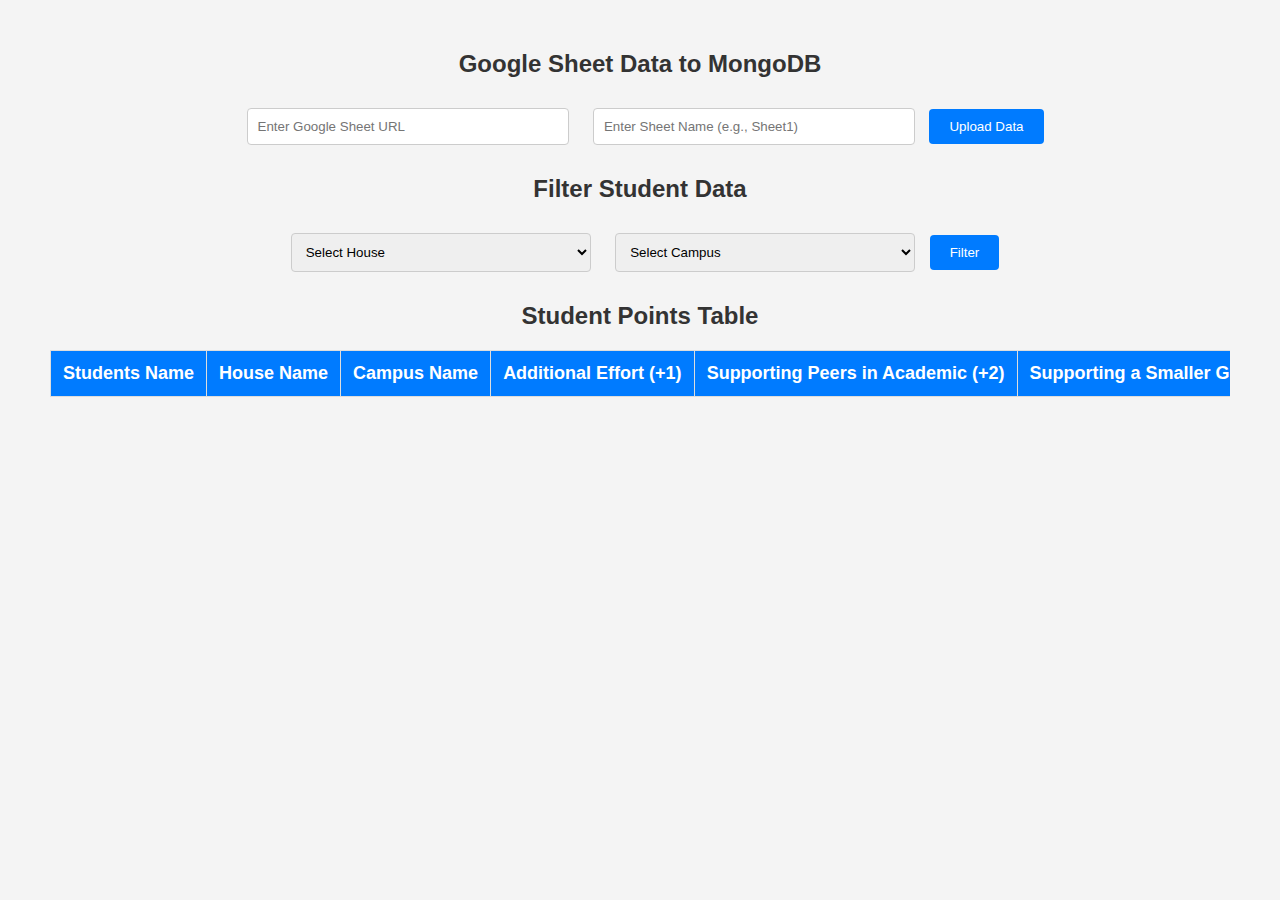
<file: data.html>
<!DOCTYPE html>
<html lang="en">

<head>
    <meta charset="UTF-8">
    <meta name="viewport" content="width=device-width, initial-scale=1.0">
    <title>Google Sheet to MongoDB</title>
    <link rel="stylesheet" href="data.css">
</head>

<body>
    <h2>Google Sheet Data to MongoDB</h2>
    <input type="text" id="sheetUrl" placeholder="Enter Google Sheet URL">
    <input type="text" id="sheetName" placeholder="Enter Sheet Name (e.g., Sheet1)">
    <button onclick="sendSheetData()">Upload Data</button>
    <p id="message"></p>

    <h2>Filter Student Data</h2>
    <select id="houseFilter">
        <option value="">Select House</option>
        <option value="Malhaar">Malhaar House</option>
        <option value="Bhairav">Bhairav House</option>
        <option value="Bageshree">Bageshree House</option>
    </select>
    <select id="campusFilter">
        <option value="">Select Campus</option>
        <option value="Jashpur">Jashpur Campus</option>
        <option value="Udaipur">Udaipur Campus</option>
        <option value="Pune">Pune Campus</option>
        <option value="Raipur">Raipur Campus</option>
        <option value="Kishanganj">Kishanganj Campus</option>
        <option value="Sarjapur">Sarjapur Campus</option>
        <option value="Dantewada">Dantewada Campus</option>
        <option value="Himachal">Himachal Campus</option>
        <option value="Dharamashala">Dharmashala Campus</option>
    </select>
    <button onclick="applyFilter()">Filter</button>

    <br>
    <h2>Student Points Table</h2>
    <div class="table-container">
        <table id="studentTable">
            <thead>
                <tr>
                    <th>Students Name</th>
                    <th>House Name</th>
                    <th>Campus Name</th>
                    <th>Additional Effort (+1)</th>
                    <th>Supporting Peers in Academic (+2)</th>
                    <th>Supporting a Smaller Group in Learning (+3)</th>
                    <th>Support by Taking a Session for a Large Group (+4)</th>
                    <th>Total Academic Points</th>
                    <th>Additional Effort in Life Skills (+1)</th>
                    <th>Supporting Peers in Life Skills (+2)</th>
                    <th>Supporting the Community in Life Skills (+4)</th>
                    <th>Efforts to Learn English (+2)</th>
                    <th>Competition Winners (Group) (+5)</th>
                    <th>Council Activeness (-2)</th>
                    <th>Solving a Problem (+3)</th>
                    <th>Task Winners (Individual) (+2)</th>
                    <th>Getting a Job (+15)</th>
                    <th>Total Culture Points</th>
                    <th>Total of Academic and Culture</th>
                </tr>
            </thead>
            <tbody>
                <!-- Data will be inserted here dynamically -->
            </tbody>
        </table>
    </div>

    <script>
        function sendSheetData() {
            const sheetUrl = document.getElementById("sheetUrl").value.trim();
            const sheetName = document.getElementById("sheetName").value.trim();
            const messageElement = document.getElementById("message");

            if (!sheetUrl || !sheetUrl.includes("docs.google.com/spreadsheets")) {
                messageElement.innerText = "⚠️ Please enter a valid Google Sheet URL!";
                return;
            }

            if (!sheetName) {
                messageElement.innerText = "⚠️ Please enter a Sheet Name!";
                return;
            }

            messageElement.innerText = "⏳ Uploading data to MongoDB...";
            console.log("Sending data to backend:", { sheetUrl, sheetName });

            fetch("https://reward-dashboard-backend.vercel.app/fetch-sheet-data", {
                method: "POST",
                headers: { "Content-Type": "application/json" },
                body: JSON.stringify({ sheetUrl, sheetName })
            })
                .then(async response => {
                    if (!response.ok) {
                        const errorData = await response.json();
                        throw new Error(errorData.error || `HTTP error! status: ${response.status}`);
                    }
                    return response.json();
                })
                .then(data => {
                    console.log("Backend response:", data);
                    messageElement.innerText = data.message ? `✅ ${data.message}` : "❌ Error: Unable to upload data.";
                })
                .catch(error => {
                    console.error("Error uploading data:", error);
                    messageElement.innerText = `❌ Error: ${error.message}`;
                });
        }

        let studentsData = [];
        document.addEventListener("DOMContentLoaded", function () {
            fetch("https://reward-dashboard-backend.vercel.app/api/students")
                .then(async response => {
                    if (!response.ok) {
                        const errorData = await response.json();
                        throw new Error(errorData.error || `HTTP error! status: ${response.status}`);
                    }
                    return response.json();
                })
                .then(data => {
                    console.log("Fetched student data:", data);
                    studentsData = data; // Store the fetched data in a global variable
                    displayAllStudents(data); // Function to display all students
                    displayTopHouses(data); // Function to display top-performing houses
                })
                .catch(error => console.error("Error fetching student data:", error));
        });

        function displayAllStudents(data) {
            const tableBody = document.querySelector("#studentTable tbody");
            tableBody.innerHTML = "";

            if (!data || data.length === 0) {
                tableBody.innerHTML = "<tr><td colspan='19'>No data available</td></tr>";
                return;
            }

            data.forEach(student => {
                const row = document.createElement("tr");
                row.innerHTML = `
                    <td>${student.studentName}</td>
                    <td>${student.houseName}</td>
                    <td>${student.campusName}</td>
                    <td>${student.additionalEffort}</td>
                    <td>${student.supportingPeersAcademics}</td>
                    <td>${student.supportingSmallerGroup}</td>
                    <td>${student.supportLargeGroup}</td>
                    <td>${student.totalAcademicPoints}</td>
                    <td>${student.additionalEffortsLifeSkills}</td>
                    <td>${student.supportingPeersLifeSkills}</td>
                    <td>${student.supportingCommunityLifeSkills}</td>
                    <td>${student.effortsToLearnEnglish}</td>
                    <td>${student.competitionWinners}</td>
                    <td>${student.councilActiveness}</td>
                    <td>${student.solvingProblem}</td>
                    <td>${student.taskWinners}</td>
                    <td>${student.gettingAJob}</td>
                    <td>${student.totalCulturePoints}</td>
                    <td>${student.totalAcademicAndCulture}</td>
                `;
                tableBody.appendChild(row);
            });
        }

        function displayTopHouses(data) {
            const campusGroups = {};

            // Grouping data by campus & house, summing their total points
            data.forEach(student => {
                const campus = student.campusName;
                const house = student.houseName;
                const totalPoints = student.totalAcademicAndCulture;

                if (!campusGroups[campus]) {
                    campusGroups[campus] = {};
                }

                if (!campusGroups[campus][house]) {
                    campusGroups[campus][house] = 0;
                }

                campusGroups[campus][house] += totalPoints;
            });

            // Finding the highest-scoring house per campus
            const topHouses = Object.keys(campusGroups).map(campus => {
                const houses = campusGroups[campus];
                const topHouse = Object.keys(houses).reduce((top, house) => {
                    return houses[house] > houses[top] ? house : top;
                });

                return { campus, house: topHouse, totalPoints: houses[topHouse] };
            });

            // Updating the Top Houses table
            const topHousesBody = document.createElement("tbody");
            topHouses.forEach(entry => {
                const row = document.createElement("tr");
                row.innerHTML = `
                    <td>${entry.campus}</td>
                    <td>${entry.house}</td>
                    <td>${entry.totalPoints}</td>
                `;
                topHousesBody.appendChild(row);
            });

            const topHousesTable = document.createElement("table");
            topHousesTable.innerHTML = `
                <thead>
                    <tr>
                        <th>Campus Name</th>
                        <th>Top House</th>
                        <th>Total Points</th>
                    </tr>
                </thead>
            `;
            topHousesTable.appendChild(topHousesBody);
            document.body.appendChild(topHousesTable);
        }

        function applyFilter() {
            const selectedHouse = document.getElementById("houseFilter").value;
            const selectedCampus = document.getElementById("campusFilter").value;

            const filteredData = studentsData.filter(student => {
                return (!selectedHouse || student.houseName === selectedHouse) &&
                    (!selectedCampus || student.campusName === selectedCampus);
            });

            displayAllStudents(filteredData); // Update table with filtered data
        }
    </script>



</body>

</html>
</file>
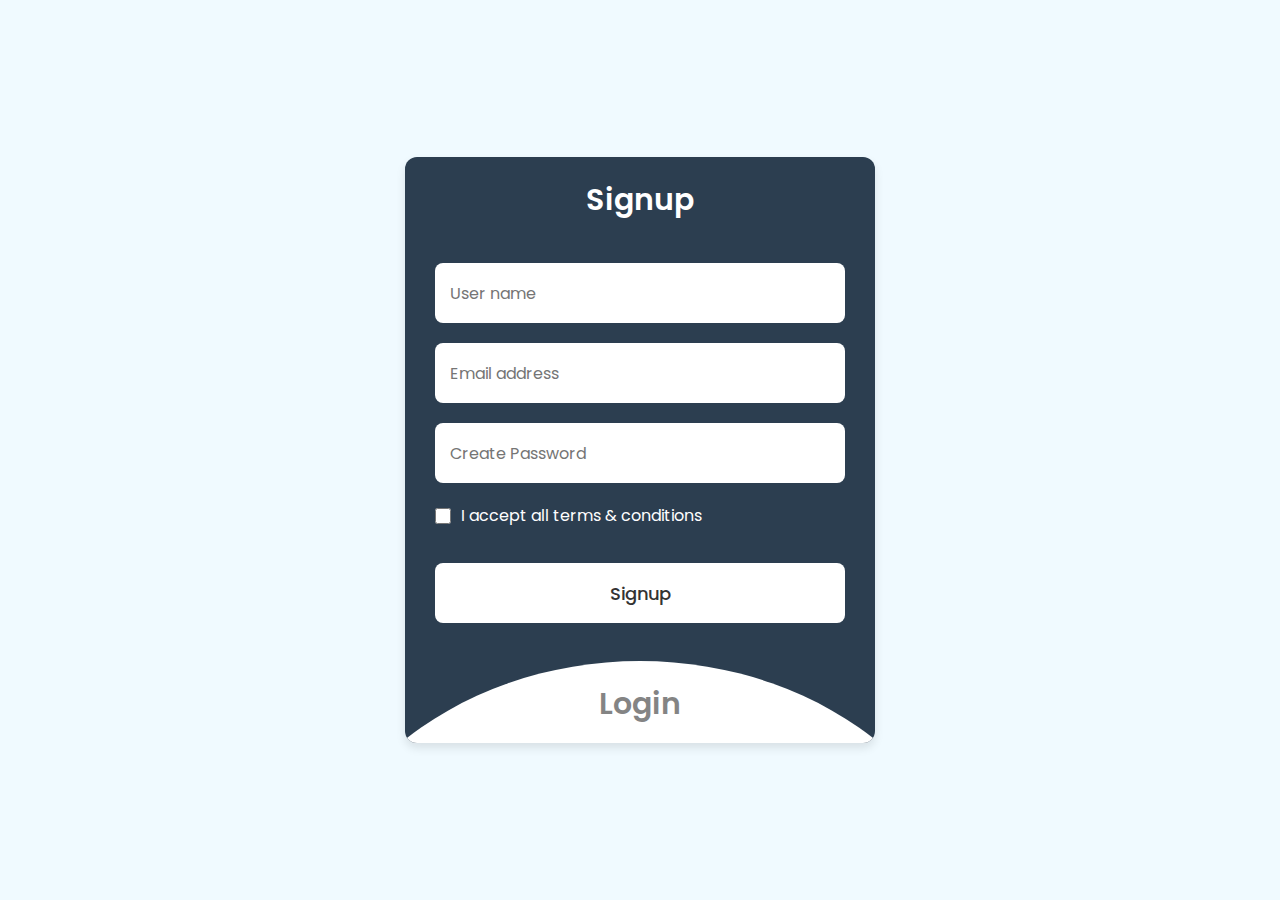
<file: index1.html>
<!DOCTYPE html>
<html lang="en">

<head>
    <meta charset="UTF-8" />
    <meta http-equiv="X-UA-Compatible" content="IE=edge" />
    <meta name="viewport" content="width=device-width, initial-scale=1.0" />
    <title>Login & Signup Form</title>
    <link rel="stylesheet" href="login.css">
</head>

<body>
    
    <section class="wrapper">
        <div class="form signup">
            <header>Signup</header>
            <form action="#" id="form1">
                <input type="text" id="username" placeholder="User name" required />
                <input type="text" id="email" placeholder="Email address" required />
                <input type="password" id="password" placeholder="Create Password" required />
                <div class="checkbox">
                    <input type="checkbox" id="signupCheck" />
                    <label for="signupCheck">I accept all terms & conditions</label>
                </div>
                <input type="submit" id="signupBtn" value="Signup" />
            </form>
            
        </div>

        <div class="form login">
            <header>Login</header>
            <form action="#" id="form2">
                <input type="text" id="loginEmail" placeholder="Email address" required />
                <input type="password" id="loginPassword" placeholder="Password" required />

                <a href="#" title="This feature is in progress.">Forgot password?</a>
                <input type="submit" id="loginBtn" value="Login" />
            </form>
        </div>

        <script>
            const wrapper = document.querySelector(".wrapper"),
                signupHeader = document.querySelector(".signup header"),
                loginHeader = document.querySelector(".login header");

            loginHeader.addEventListener("click", () => {
                wrapper.classList.add("active");
            });
            signupHeader.addEventListener("click", () => {
                wrapper.classList.remove("active");
            });
        </script>
        <script type="module" src="./login.js"></script>
    </section>
</body>

</html>
</file>
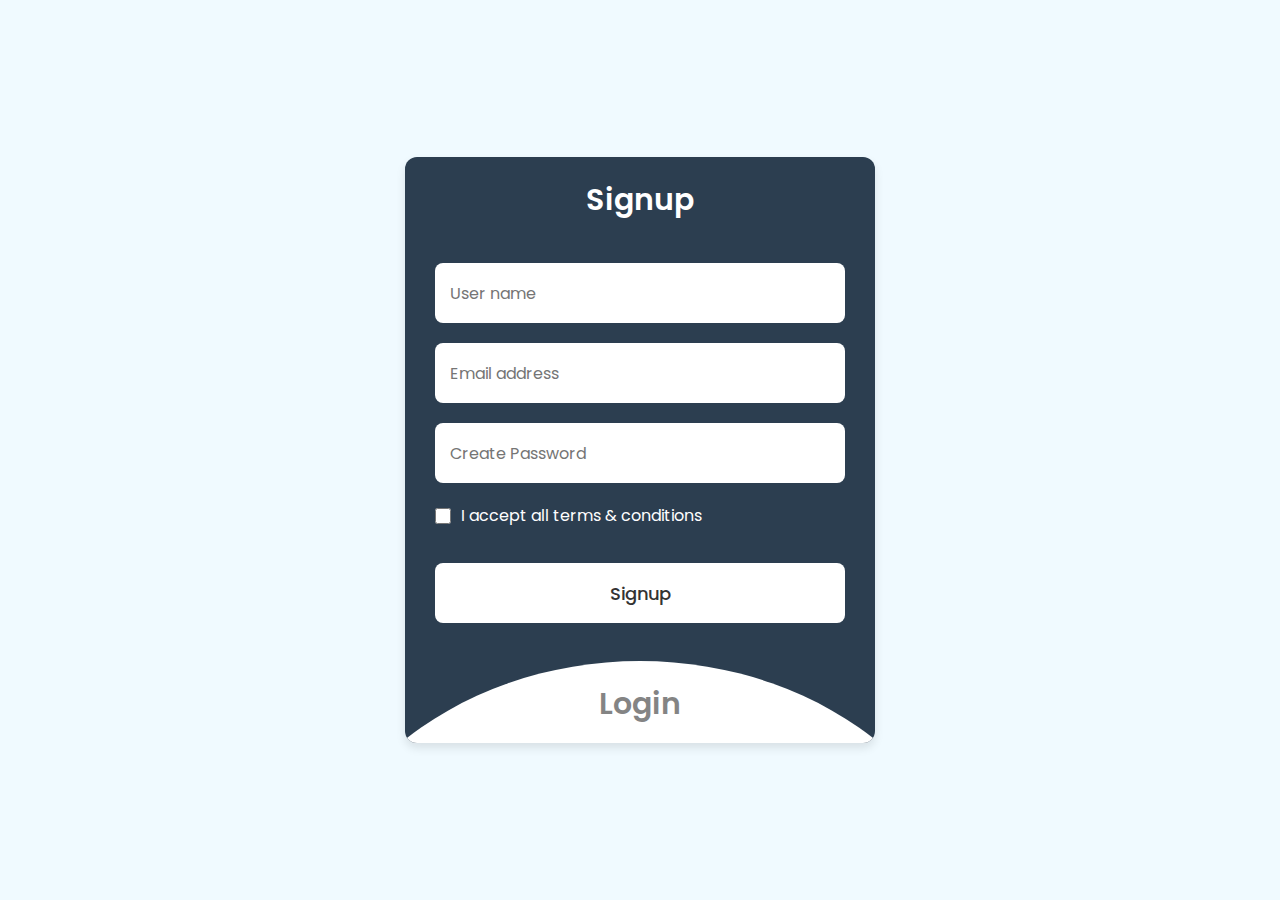
<file: login.html>
<!DOCTYPE html>
<html lang="en">

<head>
    <meta charset="UTF-8" />
    <meta http-equiv="X-UA-Compatible" content="IE=edge" />
    <meta name="viewport" content="width=device-width, initial-scale=1.0" />
    <title>Login & Signup Form</title>
    <link rel="stylesheet" href="login.css">
</head>

<body>
    
    <section class="wrapper">
        <div class="form signup">
            <header>Signup</header>
            <form action="#" id="form1">
                <input type="text" id="username" placeholder="User name" required />
                <input type="text" id="email" placeholder="Email address" required />
                <input type="password" id="password" placeholder="Create Password" required />
                <div class="checkbox">
                    <input type="checkbox" id="signupCheck" />
                    <label for="signupCheck">I accept all terms & conditions</label>
                </div>
                <input type="submit" id="signupBtn" value="Signup" />
            </form>
            
        </div>

        <div class="form login">
            <header>Login</header>
            <form action="#" id="form2">
                <input type="text" id="loginEmail" placeholder="Email address" required />
                <input type="password" id="loginPassword" placeholder="Password" required />
                <div class="checkbox">
                    <input type="checkbox" id="adminCheck" />
                    <label for="adminCheck" id="admin">Admin</label>
                </div>

                <a href="#">Forgot password?</a>
                <input type="submit" id="loginBtn" value="Login" />
            </form>
        </div>

        <script>
            const wrapper = document.querySelector(".wrapper"),
                signupHeader = document.querySelector(".signup header"),
                loginHeader = document.querySelector(".login header");

            loginHeader.addEventListener("click", () => {
                wrapper.classList.add("active");
            });
            signupHeader.addEventListener("click", () => {
                wrapper.classList.remove("active");
            });
        </script>
        <script type="module" src="./login.js"></script>
    </section>
</body>

</html>
</file>
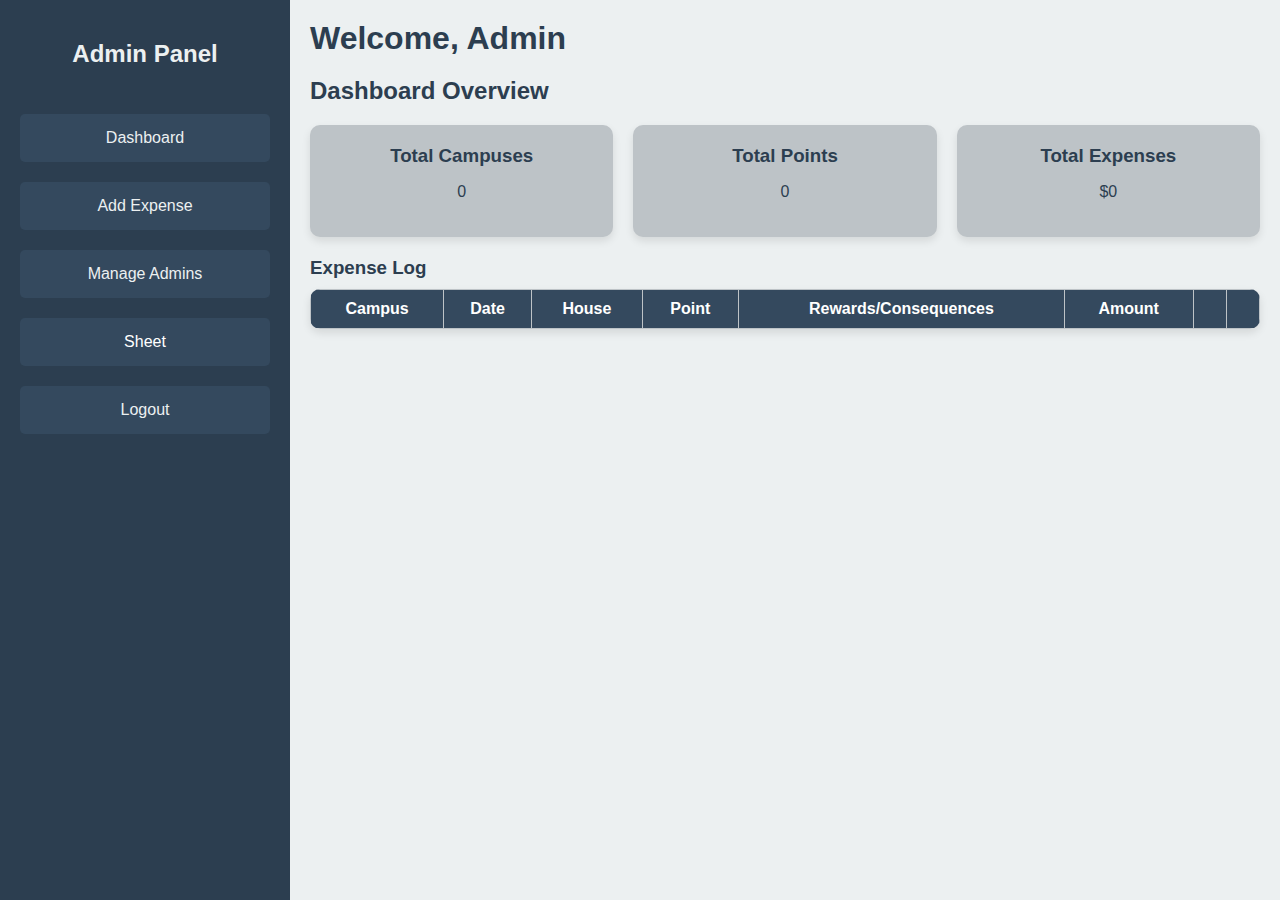
<file: main.html>
<!DOCTYPE html>
<html lang="en">
<head>
    <meta charset="UTF-8">
    <meta name="viewport" content="width=device-width, initial-scale=1.0">
    <title>Admin Dashboard</title>
    <link rel="stylesheet" href="style.css">
</head>
<body>
    
    <div id="container">    
        <!-- Sidebar -->
        <aside id="sidebar">
            <h2>Admin Panel</h2>
            <ul>
                <li><button id="dashboard-btn">Dashboard</button></li>
                <li><button id="add-expense-btn">Add Expense</button></li>
                <li><button id="manage-admins-btn">Manage Admins</button></li>
                <li><button id="sheet-btn"><a href="https://docs.google.com/spreadsheets/d/1IodvGV6DhMuhcp9enRTynJlA3NYFjV677FBYBTl4nSA/edit?gid=0#gid=0" target="_blank">Sheet</a></button></li>
                <li><button id="logout-btn">Logout</button></li>
            </ul>
        </aside>

        <!-- Main Content -->
        <main id="content">
            <header>
                <h1 id="admin-name">Welcome, Admin</h1>
            </header>

            <!-- Dashboard Section -->
            <section id="dashboard-section">
                <h2>Dashboard Overview</h2>
                <div id="stats">
                    <div class="stat-box">
                        <h3>Total Campuses</h3>
                        <p id="total-campuses">0</p>
                    </div>
                    <div class="stat-box">
                        <h3>Total Points</h3>
                        <p id="total-points">0</p>
                    </div>
                    <div class="stat-box">
                        <h3>Total Expenses</h3>
                        <p id="total-expenses">$0</p>
                    </div>
                </div>
                <div id="expense-log">
                    <h3>Expense Log</h3>
                    <table>
                        <thead>
                            <tr>
                                <th>Campus</th>
                                <th>Date</th>
                                <th>House</th>
                                <th>Point</th>
                                <th>Rewards/Consequences</th>
                                <th>Amount</th>
                                <th></th>
                                <th></th>
                            </tr>
                        </thead>
                        <tbody id="expense-table-body"></tbody>
                    </table>
                </div>
            </section>

            <!-- Add Expense Section -->
            <section id="add-expense-section" class="hidden">
                <h2>Add Campus Expense</h2>
                <form id="expense-form">
                    <label for="campus">Select Campus:</label>
                    <select id="campus">
                        <option value="Jashpur">Jashpur</option>
                        <option value="Dharmashala">Dharmashala</option>
                        <option value="Raipur">Raipur</option>
                        <option value="Pune">Pune</option>
                        <option value="Dantewada">Dantewada</option>
                        <option value="Udaipur">Udaipur</option>
                        <option value="Sarjapur">Sarjapur</option>
                        <option value="Himachal">Himachal</option>
                        <option value="Kisanganj">Kisanganj</option>
                    </select>

                    <label for="house">Select House:</label>
                    <select id="house">
                        <option value="Malhar">Malhar</option>
                        <option value="Bageshree">Bageshree</option>
                        <option value="Bhairav">Bhairav</option>
                    </select>

                    <label for="point">Point:</label>
                    <input type="number" id="point" placeholder="Enter point" required>

                    <label for="rewards">Rewards/Consequences:</label>
                    <input type="text" id="rewards" placeholder="Enter rewards or consequences" required>

                    <label for="amount">Expense Amount:</label>
                    <input type="number" id="amount" placeholder="Enter amount" required>

                    <label for="date">Date:</label>
                    <input type="date" id="date" required>

                    <button type="submit">Add Expense</button>
                </form>
            </section>

            <!-- Manage Admins Section -->
            <section id="manage-admins-section" class="hidden">
                <h2>Manage Admins</h2>
                <form id="admin-form">
                    <label for="new-admin">Add New Admin:</label>
                    <input type="email" id="new-admin" placeholder="Enter admin email" required>
                    <button type="submit" id="add-admin">Add Admin</button>
                </form>
                <div id="admin-list">
                    <h3>Current Admin:</h3>
                    <ul id="admins">
                        
                    </ul>
                </div>
            </section>
        </main>
    </div>
    <script type="module" src="./script.js"></script>
</body>
</html>
</file>
<file: data.css>
body {
    font-family: Arial, sans-serif;
    text-align: center;
    margin: 50px;
    background-color: #f4f4f4;
}

h2 {
    color: #333;
}

input {
    width: 300px;
    padding: 10px;
    margin: 10px;
    border: 1px solid #ccc;
    border-radius: 4px;
}

button {
    padding: 10px 20px;
    background: #007bff;
    color: white;
    border: none;
    border-radius: 4px;
    cursor: pointer;
}

button:hover {
    background: #0056b3;
}

#message {
    margin-top: 20px;
    font-weight: bold;
    color: #333;
}

.table-container {
    width: 100%;
    overflow-x: auto;
    overflow-y: auto;
    max-height: 600px;
    margin-top: 20px;
}

#studentTable {
    width: 100%;
    border-collapse: collapse;
    font-size: 18px;
    text-align: left;
}

#studentTable th {
    position: sticky;
    top: 0;
    z-index: 1;
    background-color: #007bff;
    color: white;
}

table {
    width: 100%;
    border-collapse: separate;
    border-spacing: 10px;
    /* Increases gap between columns */
    background-color: white;
    box-shadow: 0px 4px 8px rgba(0, 0, 0, 0.2);
}

th,
td {
    padding: 12px;
    /* More padding for better readability */
    text-align: center;
    border: 1px solid #ddd;
    white-space: nowrap;
    /* Prevents text from wrapping */
}

th {
    background-color: #007bff;
    color: white;
}

input,
select {
    width: 300px;
    padding: 10px;
    margin: 10px;
    border: 1px solid #ccc;
    border-radius: 4px;
}
</file>
<file: login.css>
@import url("https://fonts.googleapis.com/css2?family=Poppins:wght@200;300;400;500;600;700&display=swap");

* {
  margin: 0;
  padding: 0;
  box-sizing: border-box;
  font-family: "Poppins",
    sans-serif;
}

body {
  min-height: 100vh;
  display: flex;
  align-items: center;
  justify-content: center;
  background: #f0faff;
}

.wrapper {
  position: relative;
  max-width: 470px;
  width: 100%;
  border-radius: 12px;
  padding: 20px 30px 120px;
  background: #2c3e50;
  box-shadow: 0 5px 10px rgba(0,
      0,
      0,
      0.1);
  overflow: hidden;
}

.form.login {
  position: absolute;
  left: 50%;
  bottom: -86%;
  transform: translateX(-50%);
  width: calc(100% + 220px);
  padding: 20px 140px;
  border-radius: 50%;
  height: 100%;
  background: #fff;
  transition: all 0.6s ease;
}

.wrapper.active .form.login {
  bottom: -15%;
  border-radius: 35%;
  box-shadow: 0 -5px 10px rgba(0, 0, 0, 0.1);
}

.form header {
  font-size: 30px;
  text-align: center;
  color: #fff;
  font-weight: 600;
  cursor: pointer;
}

.form.login header {
  color: #333;
  opacity: 0.6;
}

.wrapper.active .form.login header {
  opacity: 1;
}

.wrapper.active .signup header {
  opacity: 0.6;
}

.wrapper form {
  display: flex;
  flex-direction: column;
  gap: 20px;
  margin-top: 40px;
}

form input {
  height: 60px;
  outline: none;
  border: none;
  padding: 0 15px;
  font-size: 16px;
  font-weight: 400;
  color: #333;
  border-radius: 8px;
  background: #fff;
}

.form.login input {
  border: 1px solid #aaa;
}

.form.login input:focus {
  box-shadow: 0 1px 0 #ddd;
}

form .checkbox {
  display: flex;
  align-items: center;
  gap: 10px;
}

.checkbox input[type="checkbox"] {
  height: 16px;
  width: 16px;
  accent-color: #fff;
  cursor: pointer;
}

form .checkbox label {
  cursor: pointer;
  color: #fff;
}

form a {
  color: #333;
  text-decoration: none;
}

form a:hover {
  text-decoration: underline;
}

form input[type="submit"] {
  margin-top: 15px;
  padding: none;
  font-size: 18px;
  font-weight: 500;
  cursor: pointer;
}

.form.login input[type="submit"] {
  background: #2c3e50;
  color: #fff;
  border: none;
}

#admin{
  color: #333;
}
</file>
<file: style.css>
/* General Styling */
body {
    font-family: Arial, sans-serif;
    margin: 0;
    display: flex;
    height: 100vh;
    overflow: hidden;
    color: #2c3e50;
}

#container {
    display: flex;
    width: 100%;
}

/* Sidebar Styling */
#sidebar {
    width: 250px;
    background: #2c3e50;
    color: #ecf0f1;
    padding: 20px;
    display: flex;
    flex-direction: column;
    align-items: center;
}

#sidebar h2 {
    text-align: center;
    margin-bottom: 20px;
}

#sidebar ul {
    list-style: none;
    padding: 0;
    width: 100%;
}

#sidebar button {
    background: #34495e;
    color: #ecf0f1;
    border: none;
    width: 100%;
    padding: 15px;
    margin: 10px 0;
    cursor: pointer;
    border-radius: 5px;
    font-size: 16px;
    transition: background-color 0.3s ease;
}

#sidebar button:hover {
    background: #1abc9c;
}

/* Main Content Styling */
main {
    flex-grow: 1;
    padding: 20px;
    background: #ecf0f1;
    overflow-y: auto;
}

header {
    margin-bottom: 20px;
    display: flex;
    justify-content: space-between;
    align-items: center;
}

header h1 {
    margin: 0;
}

header button {
    background: #e74c3c;
    color: #fff;
    padding: 10px 15px;
    border: none;
    border-radius: 5px;
    cursor: pointer;
    transition: background-color 0.3s ease;
}

header button:hover {
    background: #c0392b;
}

.hidden {
    display: none;
}

/* Dashboard Stats */
#stats {
    display: flex;
    gap: 20px;
    margin-bottom: 20px;
}

.stat-box {
    background: #bdc3c7;
    padding: 20px;
    text-align: center;
    flex: 1;
    border-radius: 10px;
    box-shadow: 0 4px 8px rgba(0, 0, 0, 0.1);
    transition: transform 0.3s ease;
}

.stat-box:hover {
    transform: scale(1.05);
}

.stat-box h3 {
    margin: 0 0 10px;
}

/* Expense Log Table */
#expense-log {
    margin-top: 20px;
}

#expense-log h3 {
    margin-bottom: 10px;
}

#expense-log table {
    width: 100%;
    border-collapse: collapse;
    background: #fff;
    border-radius: 10px;
    overflow: hidden;
    box-shadow: 0 4px 8px rgba(0, 0, 0, 0.1);
}

#expense-log th, #expense-log td {
    border: 1px solid #bdc3c7;
    padding: 10px;
    text-align: center;
}

#expense-log th {
    background: #34495e;
    color: white;
}

#expense-log tr:nth-child(even) {
    background: #ecf0f1;
}

#expense-log tr:hover {
    background: #eecd48;
    color: #2c3e50;
}

@media (max-width: 800px) {
    #expense-log table {
        display: inline-block;
        overflow-x: auto;
    }
    
}


/* Form Styling */
form {
    display: flex;
    flex-direction: column;
    gap: 15px;
    max-width: 400px;
    margin: 20px auto;
    padding: 20px;
    background: #fff;
    border-radius: 10px;
    box-shadow: 0 4px 8px rgba(0, 0, 0, 0.1);
}

form input, form select, form button {
    padding: 10px;
    border: 1px solid #bdc3c7;
    border-radius: 5px;
    font-size: 16px;
}

form button {
    background: #2ecc71;
    color: white;
    border: none;
    cursor: pointer;
    transition: background-color 0.3s ease;
}

form button:hover {
    background: #27ae60;
}

/* Admin List */
#admin-list ul {
    max-width: 50%;
    list-style: none;
    padding: 0;
}

#admin-list li {
    min-width: 40%;
    background: #ecf0f1;
    margin: 15px 0;
    padding: 10px;
    border-radius: 5px;
    box-shadow: 0 2px 4px rgba(0, 0, 0, 0.1);
    display: flex;
    justify-content: space-between;
    align-items: center;
}

#admin-list li button {
    background: #e74c3c;
    border: none;
    padding: 5px 10px;
    color: #fff;
    border-radius: 5px;
    cursor: pointer;
    font-size: 14px;
    transition: background-color 0.3s ease;
}

#admin-list li button:hover {
    background: #c0392b;
}

#sheet-btn > a{
    text-decoration: none;
    color: white;
}

/* Style for buttons */
.table-btns {
    display: flex;
    justify-content: space-around;
}

.table-btns button {
    margin: 0 2px;
    padding: 4px 8px;
    border: none;
    cursor: pointer;
    background-color: #007bff;
    color: white;
    border-radius: 4px;
    transition: all 0.3s ease;
}

.table-btns button.delete {
    background-color: #ff0000;
}

.table-btns button.edit {
    background-color: #28a745;
}

.edit-btn, .delete-btn {
    margin: 0 5px;
    padding: 5px 10px;
    border: none;
    border-radius: 4px;
    cursor: pointer;
    font-size: 0.8em;
}

.edit-btn {
    background-color: #4CAF50;
    color: white;
}

.delete-btn {
    background-color: #f44336;
    color: white;
}

.edit-btn:hover {
    background-color: #45a049;
}

.delete-btn:hover {
    background-color: #d32f2f;
}

.logo{
    height: 80px;
}
@media (max-width: 800px) {
    .logo{
        height: 30px;
    }
}
</file>
